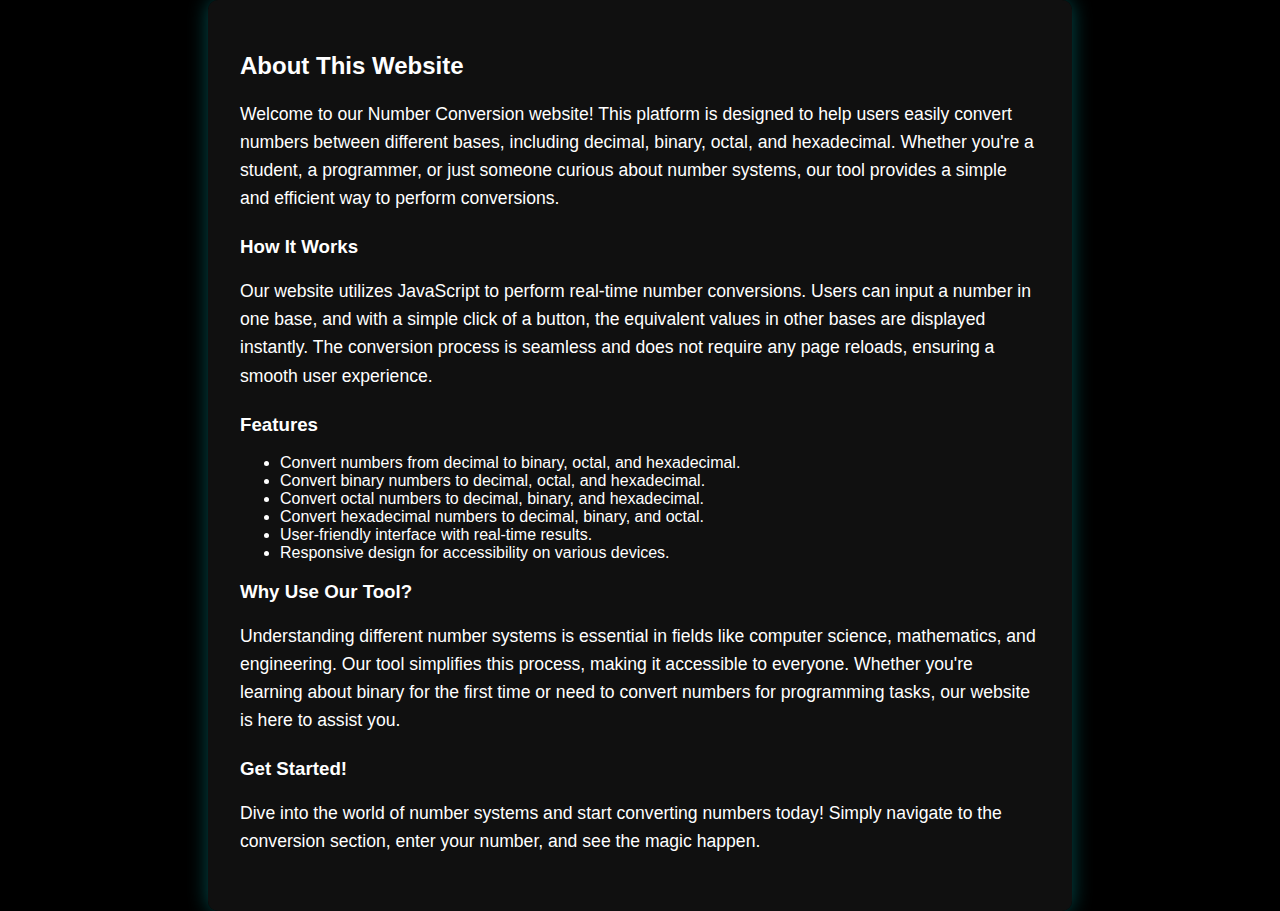
<file: about1.html>
<!DOCTYPE html>
<html lang="en">
<head>
    <link rel="stylesheet" href="about.css">
    <meta charset="UTF-8">
    <meta name="viewport" content="width=device-width, initial-scale=1.0">
    <title>About Elementalcode</title>
</head>
<body>
    
   <div class="main">
    <div class="container">
        <h2>About This Website</h2>
        <p>
            Welcome to our Number Conversion website! This platform is designed to help users easily convert numbers between different bases, including decimal, binary, octal, and hexadecimal. Whether you're a student, a programmer, or just someone curious about number systems, our tool provides a simple and efficient way to perform conversions.
        </p>
        <h3>How It Works</h3>
        <p>
            Our website utilizes JavaScript to perform real-time number conversions. Users can input a number in one base, and with a simple click of a button, the equivalent values in other bases are displayed instantly. The conversion process is seamless and does not require any page reloads, ensuring a smooth user experience.
        </p>
        <h3>Features</h3>
        <ul>
            <li>Convert numbers from decimal to binary, octal, and hexadecimal.</li>
            <li>Convert binary numbers to decimal, octal, and hexadecimal.</li>
            <li>Convert octal numbers to decimal, binary, and hexadecimal.</li>
            <li>Convert hexadecimal numbers to decimal, binary, and octal.</li>
            <li>User-friendly interface with real-time results.</li>
            <li>Responsive design for accessibility on various devices.</li>
        </ul>
        <h3>Why Use Our Tool?</h3>
        <p>
            Understanding different number systems is essential in fields like computer science, mathematics, and engineering. Our tool simplifies this process, making it accessible to everyone. Whether you're learning about binary for the first time or need to convert numbers for programming tasks, our website is here to assist you.
        </p>
        <h3>Get Started!</h3>
        <p> Dive into the world of number systems and start converting numbers today! Simply navigate to the conversion section, enter your number, and see the magic happen.
        </p>
     </div>
    </div>
   </div>
   <div class="logo-image"></div>
</body>
</html>
</file>
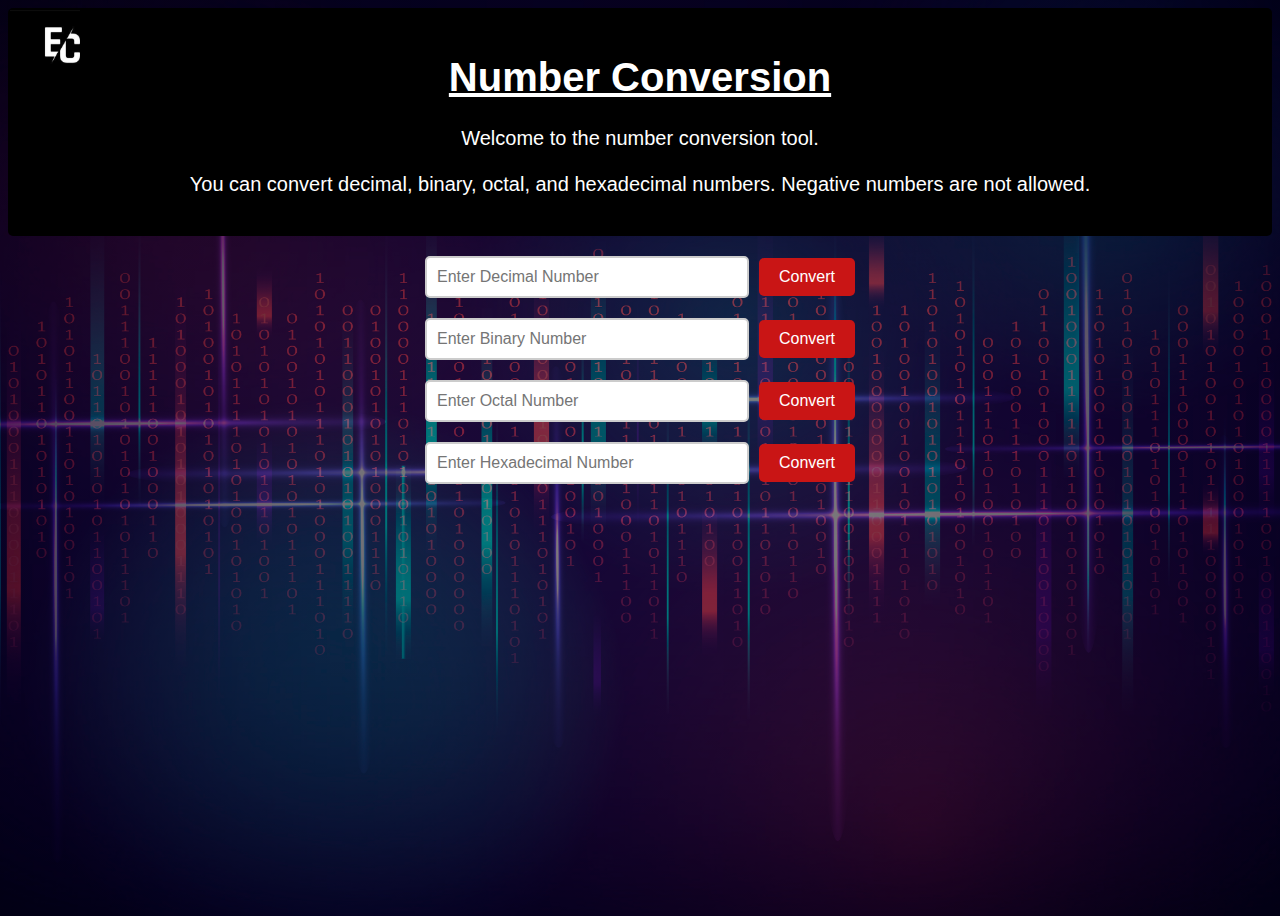
<file: conversion.html>
<!DOCTYPE html>
<html lang="en">
<head>
    <link rel="stylesheet" href="conversion.css">
    <meta charset="UTF-8">
    <meta name="viewport" content="width=device-width, initial-scale=1.0">
    <title>Number Conversion</title>
</head>
<body>
    <div class="logo-image"></div>
    <div class="main">
        <div class="container">
            <h1><u>Number Conversion</u></h1>
            <p>Welcome to the number conversion tool.<br> <br>You can convert decimal, binary, octal, and hexadecimal numbers. Negative numbers are not allowed.</p>
        </div>

        <!-- Decimal Input -->
        <div class="search-container">
            <input type="number" step="any" class="srch" placeholder="Enter Decimal Number" id="decimalNumber">
            <button class="btn" onclick="convertDecimal()">Convert</button>
        </div>

        <div id="conversionResults" class="container" style="display:none;">
            <h2>Conversion Results</h2>
            <p><strong>Binary:</strong> <span id="binaryResult"></span></p>
            <p><strong>Octal:</strong> <span id="octalResult"></span></p>
            <p><strong>Hexadecimal:</strong> <span id="hexResult"></span></p>
        </div>

        <!-- Binary Input -->
        <div class="search-container">
            <input type="text" class="srch" placeholder="Enter Binary Number" id="binaryNumber">
            <button class="btn" onclick="convertBinary()">Convert</button>
        </div>

        <div id="binaryConversionResults" class="container" style="display:none;">
            <h2>Binary Conversion Results</h2>
            <p><strong>Decimal:</strong> <span id="decimalFromBinaryResult"></span></p>
            <p><strong>Octal:</strong> <span id="octalFromBinaryResult"></span></p>
            <p><strong>Hexadecimal:</strong> <span id="hexFromBinaryResult"></span></p>
        </div>

        <!-- Octal Input -->
        <div class="search-container">
            <input type="text" class="srch" placeholder="Enter Octal Number" id="octalNumber">
            <button class="btn" onclick="convertOctal()">Convert</button>
        </div>

        <div id="octalConversionResults" class="container" style="display:none;">
            <h2>Octal Conversion Results</h2>
            <p><strong>Decimal:</strong> <span id="decimalFromOctalResult"></span></p>
            <p><strong>Binary:</strong> <span id="binaryFromOctalResult"></span></p>
            <p><strong>Hexadecimal:</strong> <span id="hexFromOctalResult"></span></p>
        </div>

        <!-- Hexadecimal Input -->
        <div class="search-container">
            <input type="text" class="srch" placeholder="Enter Hexadecimal Number" id="hexNumber">
            <button class="btn" onclick="convertHex()">Convert</button>
        </div>

        <div id="hexConversionResults" class="container" style="display:none;">
            <h2>Hexadecimal Conversion Results</h2>
            <p><strong>Decimal:</strong> <span id="decimalFromHexResult"></span></p>
            <p><strong>Binary:</strong> <span id="binaryFromHexResult"></span></p>
            <p><strong>Octal:</strong> <span id="octalFromHexResult"></span></p>
        </div>

        <script>
            // Function to convert decimal to binary, octal, and hexadecimal
            function convertDecimal() {
                const decimalNumber = parseFloat(document.getElementById('decimalNumber').value);

                // Check if the number is negative
                if (decimalNumber < 0) {
                    alert("Negative numbers are not allowed.");
                    return;
                }

                const [integerPart, fractionalPart] = decimalNumber.toString().split('.').map(Number);

                // Convert integer part
                const binaryResult = integerPart.toString(2);
                const octalResult = integerPart.toString(8);
                const hexResult = integerPart.toString(16).toUpperCase();

                // Convert fractional part (if any)
                let binaryFraction = '', octalFraction = '', hexFraction = '';
                if (fractionalPart) {
                    binaryFraction = convertFraction(fractionalPart, 2);
                    octalFraction = convertFraction(fractionalPart, 8);
                    hexFraction = convertFraction(fractionalPart, 16);
                }

                // Display results
                document.getElementById('binaryResult').innerText = binaryResult + (binaryFraction ? '.' + binaryFraction : '');
                document.getElementById('octalResult').innerText = octalResult + (octalFraction ? '.' + octalFraction : '');
                document.getElementById('hexResult').innerText = hexResult + (hexFraction ? '.' + hexFraction : '');

                document.getElementById('conversionResults').style.display = 'block';
            }

            // Helper function to convert fractional part to binary, octal, or hex
            function convertFraction(frac, base) {
                let result = '';
                let limit = 6; // Limit precision to 6 places
                while (frac > 0 && limit > 0) {
                    frac *= base;
                    const digit = Math.floor(frac);
                    result += digit.toString(base);
                    frac -= digit;
                    limit--;
                }
                return result;
            }

            // Function to convert binary to decimal, octal, and hexadecimal
            function convertBinary() {
                const binaryNumber = document.getElementById('binaryNumber').value;

                // Check if the number is negative
                if (binaryNumber.includes('-')) {
                    alert("Negative numbers are not allowed.");
                    return;
                }

                const [integerPart, fractionalPart] = binaryNumber.split('.');
                let decimalResult = parseInt(integerPart, 2);

                // Convert fractional part if any
                if (fractionalPart) {
                    decimalResult += convertFractionBinary(fractionalPart);
                }

                const octalResult = decimalResult.toString(8);
                const hexResult = decimalResult.toString(16).toUpperCase();

                // Display results
                document.getElementById('decimalFromBinaryResult').innerText = decimalResult;
                document.getElementById('octalFromBinaryResult').innerText = octalResult;
                document.getElementById('hexFromBinaryResult').innerText = hexResult;

                document.getElementById('binaryConversionResults').style.display = 'block';
            }

            // Helper function to convert fractional binary to decimal
            function convertFractionBinary(frac) {
                let result = 0;
                for (let i = 0; i < frac.length; i++) {
                    result += parseInt(frac[i]) * Math.pow(2, -(i + 1));
                }
                return result;
            }

            // Function to convert octal to decimal, binary, and hexadecimal
            function convertOctal() {
                const octalNumber = document.getElementById('octalNumber').value;

                // Check if the number is negative
                if (octalNumber.includes('-')) {
                    alert("Negative numbers are not allowed.");
                    return;
                }

                const [integerPart, fractionalPart] = octalNumber.split('.');
                let decimalResult = parseInt(integerPart, 8);

                // Convert fractional part if any
                if (fractionalPart) {
                    decimalResult += convertFractionOctal(fractionalPart);
                }

                const binaryResult = decimalResult.toString(2);
                const hexResult = decimalResult.toString(16).toUpperCase();

                // Display results
                document.getElementById('decimalFromOctalResult').innerText = decimalResult;
                document.getElementById('binaryFromOctalResult').innerText = binaryResult;
                document.getElementById('hexFromOctalResult').innerText = hexResult;

                document.getElementById('octalConversionResults').style.display = 'block';
            }

            // Helper function to convert fractional octal to decimal
            function convertFractionOctal(frac) {
                let result = 0;
                for (let i = 0; i < frac.length; i++) {
                    result += parseInt(frac[i]) * Math.pow(8, -(i + 1));
                }
                return result;
            }

            // Function to convert hexadecimal to decimal, binary, and octal
            function convertHex() {
                const hexNumber = document.getElementById('hexNumber').value;

                // Check if the number is negative
                if (hexNumber.includes('-')) {
                    alert("Negative numbers are not allowed.");
                    return;
                }

                const [integerPart, fractionalPart] = hexNumber.split('.');
                let decimalResult = parseInt(integerPart, 16);

                // Convert fractional part if any
                if (fractionalPart) {
                    decimalResult += convertFractionHex(fractionalPart);
                }

                const binaryResult = decimalResult.toString(2);
                const octalResult = decimalResult.toString(8);

                // Display results
                document.getElementById('decimalFromHexResult').innerText = decimalResult;
                document.getElementById('binaryFromHexResult').innerText = binaryResult;
                document.getElementById('octalFromHexResult').innerText = octalResult;

                document.getElementById('hexConversionResults').style.display = 'block';
            }

            // Helper function to convert fractional hexadecimal to decimal
            function convertFractionHex(frac) {
                let result = 0;
                for (let i = 0; i < frac.length; i++) {
                    const digit = parseInt(frac[i], 16);
                    result += digit * Math.pow(16, -(i + 1));
                }
                return result;
            }
        </script>
    </div>
</body>
</html>
</file>
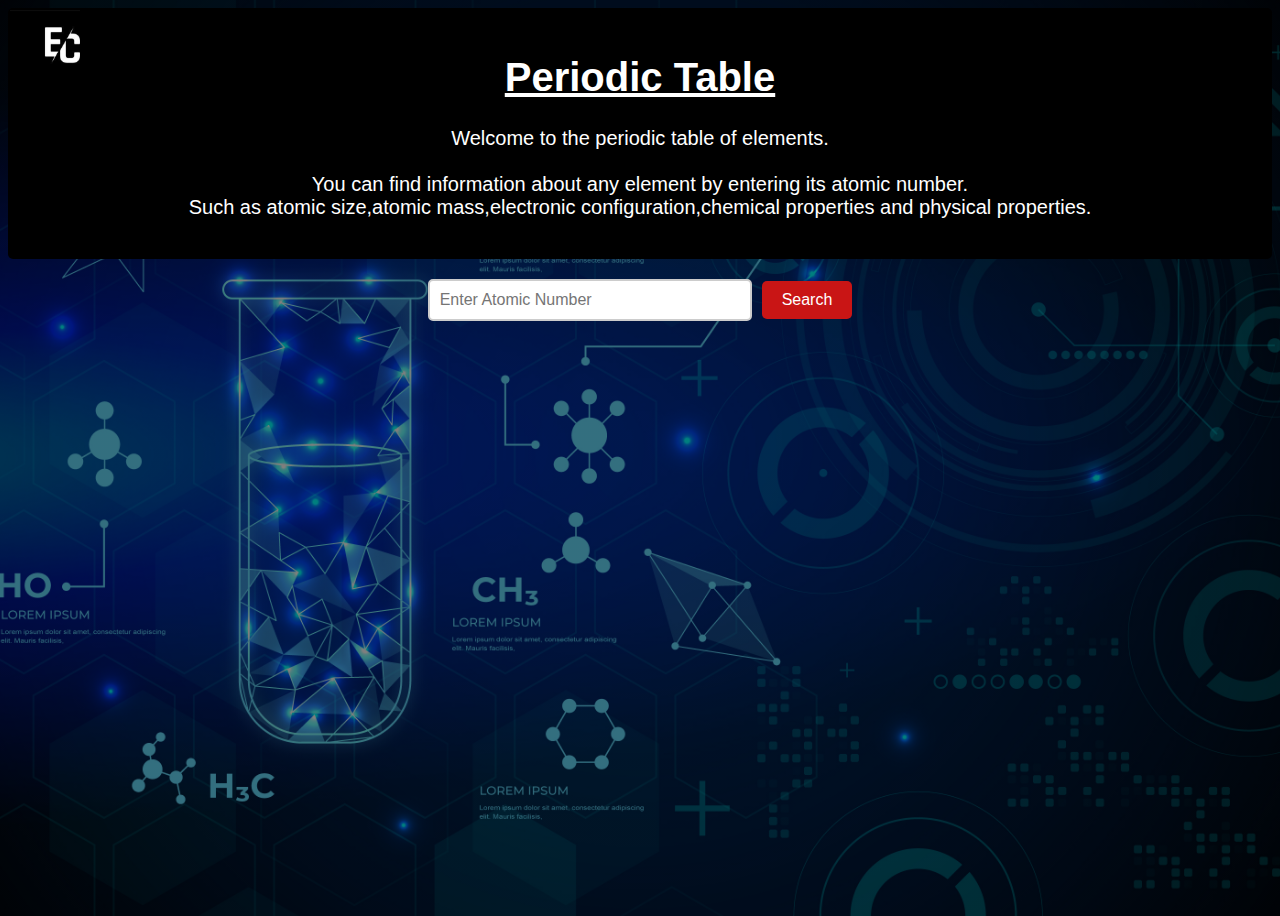
<file: periodic.html>
<!DOCTYPE html>
<html lang="en">
<head>
    <link rel="stylesheet" href="periodic.css">
    <meta charset="UTF-8">
    <meta name="viewport" content="width=device-width, initial-scale=1.0">
    <title>periodic table </title>
</head>
<body>
    <div class="logo-image"></div>
<div class="main">
    <div id="main">
    <div class="container">
    <h1><u>Periodic Table</u></h1>
    <p>Welcome to the periodic table of elements.<br><br> You can find  information about any element by entering its atomic number.<br>Such as atomic size,atomic mass,electronic configuration,chemical properties and physical properties.</p>
    </div>
</div>
<div class="search-container">
    <input type="text" class="srch" placeholder="Enter Atomic Number" id="atomicNumber">
    <button class="btn" onclick="searchElement()">Search</button>
</div>

<div id="elementInfo" class="container" style="display:none;">
    <h2 id="elementName"></h2>
    <p><strong>Atomic Size:</strong> <span id="atomicSize"></span></p>
    <p><strong>Atomic Mass:</strong> <span id="atomicMass"></span></p>
    <p><strong>Electronic Configuration:</strong> <span id="electronicConfig"></span></p>
    <p><strong>Chemical Properties:</strong> <span id="chemicalProperties"></span></p>
    <p><strong>Physical Properties:</strong> <span id="physicalProperties"></span></p>
</div>

<script>
    const elementsData = [
        { atomicNumber: 1, name: "Hydrogen", atomicSize: "53 pm", atomicMass: "1.008 u", electronicConfig: "1s¹", chemicalProperties: "Colorless gas, highly flammable", physicalProperties: "Gas at room temperature" },
        { atomicNumber: 2, name: "Helium", atomicSize: "31 pm", atomicMass: "4.0026 u", electronicConfig: "1s²", chemicalProperties: "Inert gas, non-flammable", physicalProperties: "Gas at room temperature" },
        { atomicNumber: 3, name: "Lithium", atomicSize: "152 pm", atomicMass: "6.94 u", electronicConfig: "[He] 2s¹", chemicalProperties: "Reacts with water", physicalProperties: "Solid at room temperature" },
        { atomicNumber: 4, name: "Beryllium", atomicSize: "112 pm", atomicMass: "9.0122 u", electronicConfig: "[He] 2s²", chemicalProperties: "Reacts with acids", physicalProperties: "Solid at room temperature" },
        { atomicNumber: 5, name: "Boron", atomicSize: "88 pm", atomicMass: "10.81 u", electronicConfig: "[He] 2s² 2p¹", chemicalProperties: "Forms covalent compounds", physicalProperties: "Solid at room temperature" },
        { atomicNumber: 6, name: "Carbon", atomicSize: "70 pm", atomicMass: "12.011 u", electronicConfig: "[He] 2s² 2p²", chemicalProperties: "Forms organic compounds", physicalProperties: "Solid at room temperature" },
        { atomicNumber: 7, name: "Nitrogen", atomicSize: "65 pm", atomicMass: "14.007 u", electronicConfig: "[He] 2s² 2p³", chemicalProperties: "Colorless gas, essential for life", physicalProperties: "Gas at room temperature" },
        { atomicNumber: 8, name: "Oxygen", atomicSize: "60 pm", atomicMass: "15.999 u", electronicConfig: "[He] 2s² 2p⁴", chemicalProperties: "Supports combustion", physicalProperties: "Gas at room temperature" },
        { atomicNumber: 9, name: "Fluorine", atomicSize: "50 pm", atomicMass: "18.998 u", electronicConfig: "[He] 2s² 2p⁵", chemicalProperties: "Most reactive non-metal", physicalProperties: "Gas at room temperature" },
        { atomicNumber: 10, name: "Neon", atomicSize: "38 pm", atomicMass: "20.180 u", electronicConfig: "[He] 2s² 2p⁶", chemicalProperties: "Inert gas, non-reactive", physicalProperties: "Gas at room temperature" },
        { atomicNumber: 11, name: "Sodium", atomicSize: "186 pm", atomicMass: "22.990 u", electronicConfig: "[Ne] 3s¹", chemicalProperties: "Reacts vigorously with water", physicalProperties: "Solid at room temperature" },
        { atomicNumber: 12, name: "Magnesium", atomicSize: "160 pm", atomicMass: "24.305 u", electronicConfig: "[Ne] 3s²", chemicalProperties: "Reacts with acids", physicalProperties: "Solid at room temperature" },
        { atomicNumber: 13, name: "Aluminum", atomicSize: "143 pm", atomicMass: "26.982 u", electronicConfig: "[Ne] 3s² 3p¹", chemicalProperties: "Forms oxide layer", physicalProperties: "Solid at room temperature" },
        { atomicNumber: 14, name: "Silicon", atomicSize: "118 pm", atomicMass: "28.085 u", electronicConfig: "[Ne] 3s² 3p²", chemicalProperties: "Semiconductor", physicalProperties: "Solid at room temperature" },
        { atomicNumber: 15, name: "Phosphorus", atomicSize: "110 pm", atomicMass: "30.974 u", electronicConfig: "[Ne] 3s² 3p³", chemicalProperties: "Reactive non-metal", physicalProperties: "Solid at room temperature" },
        { atomicNumber: 16, name: "Sulfur", atomicSize: "104 pm", atomicMass: "32.06 u", electronicConfig: "[Ne] 3s² 3p⁴", chemicalProperties: "Forms sulfide compounds", physicalProperties: "Solid at room temperature" },
        { atomicNumber: 17, name: "Chlorine", atomicSize: "99 pm", atomicMass: "35.45 u", electronicConfig: "[Ne] 3s² 3p⁵", chemicalProperties: "Highly reactive gas", physicalProperties: "Gas at room temperature" },
        { atomicNumber: 18, name: "Argon", atomicSize: "71 pm", atomicMass: "39.948 u", electronicConfig: "[Ne] 3s² 3p⁶", chemicalProperties: "Inert gas", physicalProperties: "Gas at room temperature" },
        { atomicNumber: 19, name: "Potassium", atomicSize: "227 pm", atomicMass: "39.098 u", electronicConfig: "[Ar] 4s¹", chemicalProperties: "Reacts with water", physicalProperties: "Solid at room temperature" },
        { atomicNumber: 20, name: "Calcium", atomicSize: "197 pm", atomicMass: "40.078 u", electronicConfig: "[Ar] 4s²", chemicalProperties: "Reacts with water", physicalProperties: "Solid at room temperature" },
        { atomicNumber: 21, name: "Scandium", atomicSize: "162 pm", atomicMass: "44.956 u", electronicConfig: "[Ar] 3d¹ 4s²", chemicalProperties: "Forms alloys", physicalProperties: "Solid at room temperature" },
        { atomicNumber: 22, name: "Titanium", atomicSize: "147 pm", atomicMass: "47.867 u", electronicConfig: "[Ar] 3d² 4s²", chemicalProperties: "Corrosion resistant", physicalProperties: "Solid at room temperature" },
        { atomicNumber: 23, name: "Vanadium", atomicSize: "134 pm", atomicMass: "50.9415 u", electronicConfig: "[Ar] 3d³ 4s²", chemicalProperties: "Forms strong alloys", physicalProperties: "Solid at room temperature" },
        { atomicNumber: 24, name: "Chromium", atomicSize: "128 pm", atomicMass: "51.9961 u", electronicConfig: "[Ar] 3d⁵ 4s¹", chemicalProperties: "Highly resistant to corrosion", physicalProperties: "Solid at room temperature" },
        { atomicNumber: 25, name: "Manganese", atomicSize: "127 pm", atomicMass: "54.938 u", electronicConfig: "[Ar] 3d⁵ 4s²", chemicalProperties: "Used in steel production", physicalProperties: "Solid at room temperature" },
        { atomicNumber: 26, name: "Iron", atomicSize: "126 pm", atomicMass: "55.845 u", electronicConfig: "[Ar] 3d⁶ 4s²", chemicalProperties: "Reacts with oxygen", physicalProperties: "Solid at room temperature" },
        { atomicNumber: 27, name: "Cobalt", atomicSize: "125 pm", atomicMass: "58.933 u", electronicConfig: "[Ar] 3d⁷ 4s²", chemicalProperties: "Forms alloys", physicalProperties: "Solid at room temperature" },
        { atomicNumber: 28, name: "Nickel", atomicSize: "124 pm", atomicMass: "58.6934 u", electronicConfig: "[Ar] 3d⁸ 4s²", chemicalProperties: "Corrosion resistant", physicalProperties: "Solid at room temperature" },
        { atomicNumber: 29, name: "Copper", atomicSize: "128 pm", atomicMass: "63.546 u", electronicConfig: "[Ar] 3d¹⁰ 4s¹", chemicalProperties: "Conducts electricity", physicalProperties: "Solid at room temperature" },
        { atomicNumber: 30, name: "Zinc", atomicSize: "139 pm", atomicMass: "65.38 u", electronicConfig: "[Ar] 3d¹⁰ 4s²", chemicalProperties: "Used in galvanization", physicalProperties: "Solid at room temperature" },
        { atomicNumber: 31, name: "Gallium", atomicSize: "135 pm", atomicMass: "69.723 u", electronicConfig: "[Ar] 3d¹⁰ 4s² 4p¹", chemicalProperties: "Melts in hand", physicalProperties: "Solid at room temperature" },
        { atomicNumber: 32, name: "Germanium", atomicSize: "125 pm", atomicMass: "72.630 u", electronicConfig: "[Ar] 3d¹⁰ 4s² 4p²", chemicalProperties: "Semiconductor", physicalProperties: "Solid at room temperature" },
        { atomicNumber: 33, name: "Arsenic", atomicSize: "115 pm", atomicMass: "74.9216 u", electronicConfig: "[Ar] 3d¹⁰ 4s² 4p³", chemicalProperties: "Toxic, used in alloys", physicalProperties: "Solid at room temperature" },
        { atomicNumber: 34, name: "Selenium", atomicSize: "116 pm", atomicMass: "78.971 u", electronicConfig: "[Ar] 3d¹⁰ 4s² 4p⁴", chemicalProperties: "Used in photocells", physicalProperties: "Solid at room temperature" },
        { atomicNumber: 35, name: "Bromine", atomicSize: "114 pm", atomicMass: "79.904 u", electronicConfig: "[Ar] 3d¹⁰ 4s² 4p⁵", chemicalProperties: "Liquid at room temperature", physicalProperties: "Red-brown liquid" },
        { atomicNumber: 36, name: "Krypton", atomicSize: "88 pm", atomicMass: "83.798 u", electronicConfig: "[Ar] 3d¹⁰ 4s² 4p⁶", chemicalProperties: "Inert gas", physicalProperties: "Gas at room temperature" },
        { atomicNumber: 37, name: "Rubidium", atomicSize: "248 pm", atomicMass: "85.4678 u", electronicConfig: "[Kr] 5s¹", chemicalProperties: "Highly reactive", physicalProperties: "Solid at room temperature" },
        { atomicNumber: 38, name: "Strontium", atomicSize: "215 pm", atomicMass: "87.62 u", electronicConfig: "[Kr] 5s²", chemicalProperties: "Reacts with water", physicalProperties: "Solid at room temperature" },
        { atomicNumber: 39, name: "Yttrium", atomicSize: "180 pm", atomicMass: "88.905 u", electronicConfig: "[Kr] 4d¹ 5s²", chemicalProperties: "Used in LEDs", physicalProperties: "Solid at room temperature" },
        { atomicNumber: 40, name: "Zirconium", atomicSize: "160 pm", atomicMass: "91.224 u", electronicConfig: "[Kr] 4d² 5s²", chemicalProperties: "Corrosion resistant", physicalProperties: "Solid at room temperature" },
        { atomicNumber: 41, name: "Niobium", atomicSize: "146 pm", atomicMass: "92.906 u", electronicConfig: "[Kr] 4d⁴ 5s²", chemicalProperties: "Used in superconductors", physicalProperties: "Solid at room temperature" },
        { atomicNumber: 42, name: "Molybdenum", atomicSize: "139 pm", atomicMass: "95.95 u", electronicConfig: "[Kr] 4d⁵ 5s¹", chemicalProperties: "High melting point", physicalProperties: "Solid at room temperature" },
        { atomicNumber: 43, name: "Technetium", atomicSize: "138 pm", atomicMass: "98 u", electronicConfig: "[Kr] 4d⁵", chemicalProperties: "Radioactive", physicalProperties: "Solid at room temperature" },
        { atomicNumber: 44, name: "Ruthenium", atomicSize: "134 pm", atomicMass: "101.07 u", electronicConfig: "[Kr] 4d⁷ 5s¹", chemicalProperties: "Used in electronics", physicalProperties: "Solid at room temperature" },
        { atomicNumber: 45, name: "Rhodium", atomicSize: "127 pm", atomicMass: "102.905 u", electronicConfig: "[Kr] 4d⁸ 5s¹", chemicalProperties: "Highly reflective", physicalProperties: "Solid at room temperature" },
        { atomicNumber: 46, name: "Palladium", atomicSize: "125 pm", atomicMass: "106.42 u", electronicConfig: "[Kr] 4d¹⁰", chemicalProperties: "Used in catalytic converters", physicalProperties: "Solid at room temperature" },
        { atomicNumber: 47, name: "Silver", atomicSize: "144 pm", atomicMass: "107.8682 u", electronicConfig: "[Kr] 4d¹⁰ 5s¹", chemicalProperties: "Conducts electricity", physicalProperties: "Solid at room temperature" },
        { atomicNumber: 48, name: "Cadmium", atomicSize: "151 pm", atomicMass: "112.414 u", electronicConfig: "[Kr] 4d¹⁰ 5s²", chemicalProperties: "Toxic, used in batteries", physicalProperties: "Solid at room temperature" },
        { atomicNumber: 49, name: "Indium", atomicSize: "167 pm", atomicMass: "114.818 u", electronicConfig: "[Kr] 4d¹⁰ 5s² 5p¹", chemicalProperties: "Soft metal", physicalProperties: "Solid at room temperature" },
        { atomicNumber: 50, name: "Tin", atomicSize: "140 pm", atomicMass: "118.710 u", electronicConfig: "[Kr] 4d¹⁰ 5s² 5p²", chemicalProperties: "Used in alloys", physicalProperties: "Solid at room temperature" },
        { atomicNumber: 51, name: "Antimony", atomicSize: "121 pm", atomicMass: "121.760 u", electronicConfig: "[Kr] 4d¹⁰ 5s² 5p³", chemicalProperties: "Used in flame retardants", physicalProperties: "Solid at room temperature" },
        { atomicNumber: 52, name: "Tellurium", atomicSize: "120 pm", atomicMass: "127.60 u", electronicConfig: "[Kr] 4d¹⁰ 5s² 5p⁴", chemicalProperties: "Semiconductor", physicalProperties: "Solid at room temperature" },
        { atomicNumber: 53, name: "Iodine", atomicSize: "115 pm", atomicMass: "126.9044 u", electronicConfig: "[Kr] 4d¹⁰ 5s² 5p⁵", chemicalProperties: "Used in medicine", physicalProperties: "Solid at room temperature" },
        { atomicNumber: 54, name: "Xenon", atomicSize: "108 pm", atomicMass: "131.293 u", electronicConfig: "[Kr] 4d¹⁰ 5s² 5p⁶", chemicalProperties: "Inert gas", physicalProperties: "Gas at room temperature" },
        { atomicNumber: 55, name: "Cesium", atomicSize: "262 pm", atomicMass: "132.905 u", electronicConfig: "[Xe] 6s¹", chemicalProperties: "Highly reactive", physicalProperties: "Solid at room temperature" },
        { atomicNumber: 56, name: "Barium", atomicSize: "211 pm", atomicMass: "137.327 u", electronicConfig: "[Xe] 6s²", chemicalProperties: "Reacts with water", physicalProperties: "Solid at room temperature" },
        { atomicNumber: 57, name: "Lanthanum", atomicSize: "187 pm", atomicMass: "138.904 u", electronicConfig: "[Xe] 5d¹ 6s²", chemicalProperties: "Used in glassmaking", physicalProperties: "Solid at room temperature" },
        { atomicNumber: 58, name: "Cerium", atomicSize: "183 pm", atomicMass: "140.116 u", electronicConfig: "[Xe] 4f¹ 5d¹ 6s²", chemicalProperties: "Used in catalysts", physicalProperties: "Solid at room temperature" },
        { atomicNumber: 59, name: "Praseodymium", atomicSize: "182 pm", atomicMass: "140.907 u", electronicConfig: "[Xe] 4f³ 6s²", chemicalProperties: "Used in magnets", physicalProperties: "Solid at room temperature" },
        { atomicNumber: 60, name: "Neodymium", atomicSize: "180 pm", atomicMass: "144.242 u", electronicConfig: "[Xe] 4f⁴ 6s²", chemicalProperties: "Used in strong magnets", physicalProperties: "Solid at room temperature" },
        { atomicNumber: 61, name: "Promethium", atomicSize: "180 pm", atomicMass: "145 u", electronicConfig: "[Xe] 4f⁵ 6s²", chemicalProperties: "Radioactive", physicalProperties: "Solid at room temperature" },
        { atomicNumber: 62, name: "Samarium", atomicSize: "178 pm", atomicMass: "150.36 u", electronicConfig: "[Xe] 4f⁶ 6s²", chemicalProperties: "Used in magnets", physicalProperties: "Solid at room temperature" },
        { atomicNumber: 63, name: "Europium", atomicSize: "177 pm", atomicMass: "151.964 u", electronicConfig: "[Xe] 4f⁷ 6s²", chemicalProperties: "Used in phosphors", physicalProperties: "Solid at room temperature" },
        { atomicNumber: 64, name: "Gadolinium", atomicSize: "175 pm", atomicMass: "157.25 u", electronicConfig: "[Xe] 4f⁷ 5d¹ 6s²", chemicalProperties: "Used in MRI contrast", physicalProperties: "Solid at room temperature" },
        { atomicNumber: 65, name: "Terbium", atomicSize: "173 pm", atomicMass: "158.925 u", electronicConfig: "[Xe] 4f⁸ 6s²", chemicalProperties: "Used in phosphors", physicalProperties: "Solid at room temperature" },
        { atomicNumber: 66, name: "Dysprosium", atomicSize: "171 pm", atomicMass: "162.500 u", electronicConfig: "[Xe] 4f⁹ 6s²", chemicalProperties: "Used in magnets", physicalProperties: "Solid at room temperature" },
        { atomicNumber: 67, name: "Holmium", atomicSize: "169 pm", atomicMass: "164.930 u", electronicConfig: "[Xe] 4f¹⁰ 6s²", chemicalProperties: "Used in lasers", physicalProperties: "Solid at room temperature" },
        { atomicNumber: 68, name: "Erbium", atomicSize: "167 pm", atomicMass: "167.259 u", electronicConfig: "[Xe] 4f¹¹ 6s²", chemicalProperties: "Used in lasers", physicalProperties: "Solid at room temperature" },
        { atomicNumber: 69, name: "Thulium", atomicSize: "165 pm", atomicMass: "168.934 u", electronicConfig: "[Xe] 4f¹² 6s²", chemicalProperties: "Used in lasers", physicalProperties: "Solid at room temperature" },
        { atomicNumber: 70, name: "Ytterbium", atomicSize: "164 pm", atomicMass: "173.04 u", electronicConfig: "[Xe] 4f¹³ 6s²", chemicalProperties: "Used in lasers", physicalProperties: "Solid at room temperature" },
        { atomicNumber: 71, name: "Lutetium", atomicSize: "162 pm", atomicMass: "174.9668 u", electronicConfig: "[Xe] 4f¹⁴ 5d¹ 6s²", chemicalProperties: "Used in catalysts", physicalProperties: "Solid at room temperature" },
        { atomicNumber: 72, name: "Hafnium", atomicSize: "159 pm", atomicMass: "178.49 u", electronicConfig: "[Xe] 4f¹⁴ 5d² 6s²", chemicalProperties: "Corrosion resistant", physicalProperties: "Solid at room temperature" },
        { atomicNumber: 73, name: "Tantalum", atomicSize: "146 pm", atomicMass: "180.947 u", electronicConfig: "[Xe] 4f¹⁴ 5d³ 6s²", chemicalProperties: "Used in electronics", physicalProperties: "Solid at room temperature" },
        { atomicNumber: 74, name: "Tungsten", atomicSize: "139 pm", atomicMass: "183.84 u", electronicConfig: "[Xe] 4f¹⁴ 5d⁴ 6s²", chemicalProperties: "High melting point", physicalProperties: "Solid at room temperature" },
        { atomicNumber: 75, name: "Rhenium", atomicSize: "137 pm", atomicMass: "186.207 u", electronicConfig: "[Xe] 4f¹⁴ 5d⁵ 6s²", chemicalProperties: "Used in jet engines", physicalProperties: "Solid at room temperature" },
        { atomicNumber: 76, name: "Osmium", atomicSize: "130 pm", atomicMass: "190.23 u", electronicConfig: "[Xe] 4f¹⁴ 5d⁶ 6s²", chemicalProperties: "Densest element", physicalProperties: "Solid at room temperature" },
        { atomicNumber: 77, name: "Iridium", atomicSize: "136 pm", atomicMass: "192.217 u", electronicConfig: "[Xe] 4f¹⁴ 5d⁷ 6s²", chemicalProperties: "Highly corrosion resistant", physicalProperties: "Solid at room temperature" },
        { atomicNumber: 78, name: "Platinum", atomicSize: "139 pm", atomicMass: "195.084 u", electronicConfig: "[Xe] 4f¹⁴ 5d⁸ 6s²", chemicalProperties: "Used in jewelry", physicalProperties: "Solid at room temperature" },
        { atomicNumber: 79, name: "Gold", atomicSize: "144 pm", atomicMass: "196.9665 u", electronicConfig: "[Xe] 4f¹⁴ 5d¹⁰ 6s¹", chemicalProperties: "Conducts electricity", physicalProperties: "Solid at room temperature" },
        { atomicNumber: 80, name: "Mercury", atomicSize: "156 pm", atomicMass: "200.592 u", electronicConfig: "[Xe] 4f¹⁴ 5d¹⁰ 6s²", chemicalProperties: "Liquid at room temperature", physicalProperties: "Liquid at room temperature" },
        { atomicNumber: 81, name: "Thallium", atomicSize: "156 pm", atomicMass: "204.38 u", electronicConfig: "[Xe] 4f¹⁴ 5d¹⁰ 6s² 6p¹", chemicalProperties: "Toxic", physicalProperties: "Solid at room temperature" },
        { atomicNumber: 82, name: "Lead", atomicSize: "175 pm", atomicMass: "207.2 u", electronicConfig: "[Xe] 4f¹⁴ 5d¹⁰ 6s² 6p²", chemicalProperties: "Toxic, used in batteries", physicalProperties: "Solid at room temperature" },
        { atomicNumber: 83, name: "Bismuth", atomicSize: "156 pm", atomicMass: "208.9804 u", electronicConfig: "[Xe] 4f¹⁴ 5d¹⁰ 6s² 6p³", chemicalProperties: "Low toxicity", physicalProperties: "Solid at room temperature" },
        { atomicNumber: 84, name: "Polonium", atomicSize: "150 pm", atomicMass: "209 u", electronicConfig: "[Xe] 4f¹⁴ 5d¹⁰ 6s² 6p⁴", chemicalProperties: "Radioactive", physicalProperties: "Solid at room temperature" },
        { atomicNumber: 85, name: "Astatine", atomicSize: "202 pm", atomicMass: "210 u", electronicConfig: "[Xe] 4f¹⁴ 5d¹⁰ 6s² 6p⁵", chemicalProperties: "Radioactive", physicalProperties: "Solid at room temperature" },
        { atomicNumber: 86, name: "Radon", atomicSize: "215 pm", atomicMass: "222 u", electronicConfig: "[Xe] 4f¹⁴ 5d¹⁰ 6s² 6p⁶", chemicalProperties: "Inert gas", physicalProperties: "Gas at room temperature" },
        { atomicNumber: 87, name: "Francium", atomicSize: "270 pm", atomicMass: "223 u", electronicConfig: "[Rn] 7s¹", chemicalProperties: "Highly radioactive", physicalProperties: "Solid at room temperature" },
        { atomicNumber: 88, name: "Radium", atomicSize: "200 pm", atomicMass: "226 u", electronicConfig: "[Rn] 7s²", chemicalProperties: "Radioactive", physicalProperties: "Solid at room temperature" },
        { atomicNumber: 89, name: "Actinium", atomicSize: "180 pm", atomicMass: "227 u", electronicConfig: "[Rn] 6d¹ 7s²", chemicalProperties: "Radioactive", physicalProperties: "Solid at room temperature" },
        { atomicNumber: 90, name: "Thorium", atomicSize: "175 pm", atomicMass: "232.0381 u", electronicConfig: "[Rn] 6d² 7s²", chemicalProperties: "Radioactive", physicalProperties: "Solid at room temperature" },
        { atomicNumber: 91, name: "Protactinium", atomicSize: "160 pm", atomicMass: "231.0359 u", electronicConfig: "[Rn] 5f² 6d¹ 7s²", chemicalProperties: "Radioactive", physicalProperties: "Solid at room temperature" },
        { atomicNumber: 92, name: "Uranium", atomicSize: "156 pm", atomicMass: "238.0289 u", electronicConfig: "[Rn] 5f³ 6d¹ 7s²", chemicalProperties: "Radioactive", physicalProperties: "Solid at room temperature" },
        { atomicNumber: 93, name: "Neptunium", atomicSize: "150 pm", atomicMass: "237 u", electronicConfig: "[Rn] 5f⁴ 6d¹ 7s²", chemicalProperties: "Radioactive", physicalProperties: "Solid at room temperature" },
        { atomicNumber: 94, name: "Plutonium", atomicSize: "153 pm", atomicMass: "244 u", electronicConfig: "[Rn] 5f⁶ 7s²", chemicalProperties: "Radioactive", physicalProperties: "Solid at room temperature" },
        { atomicNumber: 95, name: "Americium", atomicSize: "150 pm", atomicMass: "243 u", electronicConfig: "[Rn] 5f⁷ 7s²", chemicalProperties: "Radioactive", physicalProperties: "Solid at room temperature" },
        { atomicNumber: 96, name: "Curium", atomicSize: "145 pm", atomicMass: "247 u", electronicConfig: "[Rn] 5f⁷ 6d¹ 7s²", chemicalProperties: "Radioactive", physicalProperties: "Solid at room temperature" },
        { atomicNumber: 97, name: "Berkelium", atomicSize: "140 pm", atomicMass: "247 u", electronicConfig: "[Rn] 5f⁸ 7s²", chemicalProperties: "Radioactive", physicalProperties: "Solid at room temperature" },
        { atomicNumber: 98, name: "Californium", atomicSize: "138 pm", atomicMass: "251 u", electronicConfig: "[Rn] 5f⁹ 7s²", chemicalProperties: "Radioactive", physicalProperties: "Solid at room temperature" },
        { atomicNumber: 99, name: "Einsteinium", atomicSize: "137 pm", atomicMass: "252 u", electronicConfig: "[Rn] 5f¹⁰ 7s²", chemicalProperties: "Radioactive", physicalProperties: "Solid at room temperature" },
        { atomicNumber: 100, name: "Fermium", atomicSize: "136 pm", atomicMass: "257 u", electronicConfig: "[Rn] 5f¹¹ 7s²", chemicalProperties: "Radioactive", physicalProperties: "Solid at room temperature" },
        { atomicNumber: 101, name: "Mendelevium", atomicSize: "135 pm", atomicMass: "258 u", electronicConfig: "[Rn] 5f¹² 7s²", chemicalProperties: "Radioactive", physicalProperties: "Solid at room temperature" },
        { atomicNumber: 102, name: "Nobelium", atomicSize: "134 pm", atomicMass: "259 u", electronicConfig: "[Rn] 5f¹³ 7s²", chemicalProperties: "Radioactive", physicalProperties: "Solid at room temperature" },
        { atomicNumber: 103, name: "Lawrencium", atomicSize: "133 pm", atomicMass: "266 u", electronicConfig: "[Rn] 5f¹⁴ 7s² 7p¹", chemicalProperties: "Radioactive", physicalProperties: "Solid at room temperature" },
        { atomicNumber: 104, name: "Rutherfordium", atomicSize: "132 pm", atomicMass: "267 u", electronicConfig: "[Rn] 5f¹⁴ 6d¹ 7s²", chemicalProperties: "Radioactive", physicalProperties: "Solid at room temperature" },
        { atomicNumber: 105, name: "Dubnium", atomicSize: "131 pm", atomicMass: "268 u", electronicConfig: "[Rn] 5f¹⁴ 6d² 7s²", chemicalProperties: "Radioactive", physicalProperties: "Solid at room temperature" },
        { atomicNumber: 106, name: "Seaborgium", atomicSize: "130 pm", atomicMass: "271 u", electronicConfig: "[Rn] 5f¹⁴ 6d³ 7s²", chemicalProperties: "Radioactive", physicalProperties: "Solid at room temperature" },
        { atomicNumber: 107, name: "Bohrium", atomicSize: "129 pm", atomicMass: "270 u", electronicConfig: "[Rn] 5f¹⁴ 6d⁴ 7s²", chemicalProperties: "Radioactive", physicalProperties: "Solid at room temperature" },
        { atomicNumber: 108, name: "Hassium", atomicSize: "128 pm", atomicMass: "277 u", electronicConfig: "[Rn] 5f¹⁴ 6d⁶ 7s²", chemicalProperties: "Radioactive, synthetic", physicalProperties: "Solid at room temperature" }
    ];

    function searchElement() {
        const atomicNumber = document.getElementById('atomicNumber').value;
        const element = elementsData.find(el => el.atomicNumber == atomicNumber);
        
        if (element) {
            document.getElementById('elementName').innerText = element.name;
            document.getElementById('atomicSize').innerText = element.atomicSize;
            document.getElementById('atomicMass').innerText = element.atomicMass;
            document.getElementById('electronicConfig').innerText = element.electronicConfig;
            document.getElementById('chemicalProperties').innerText = element.chemicalProperties;
            document.getElementById('physicalProperties').innerText = element.physicalProperties;
            document.getElementById('elementInfo').style.display = 'block';
        } else {
            alert('Element not found. Please enter a valid atomic number (1-108).');
            document.getElementById('elementInfo').style.display = 'none';
        }
    }
</script>











    
</body>
</html>
</file>
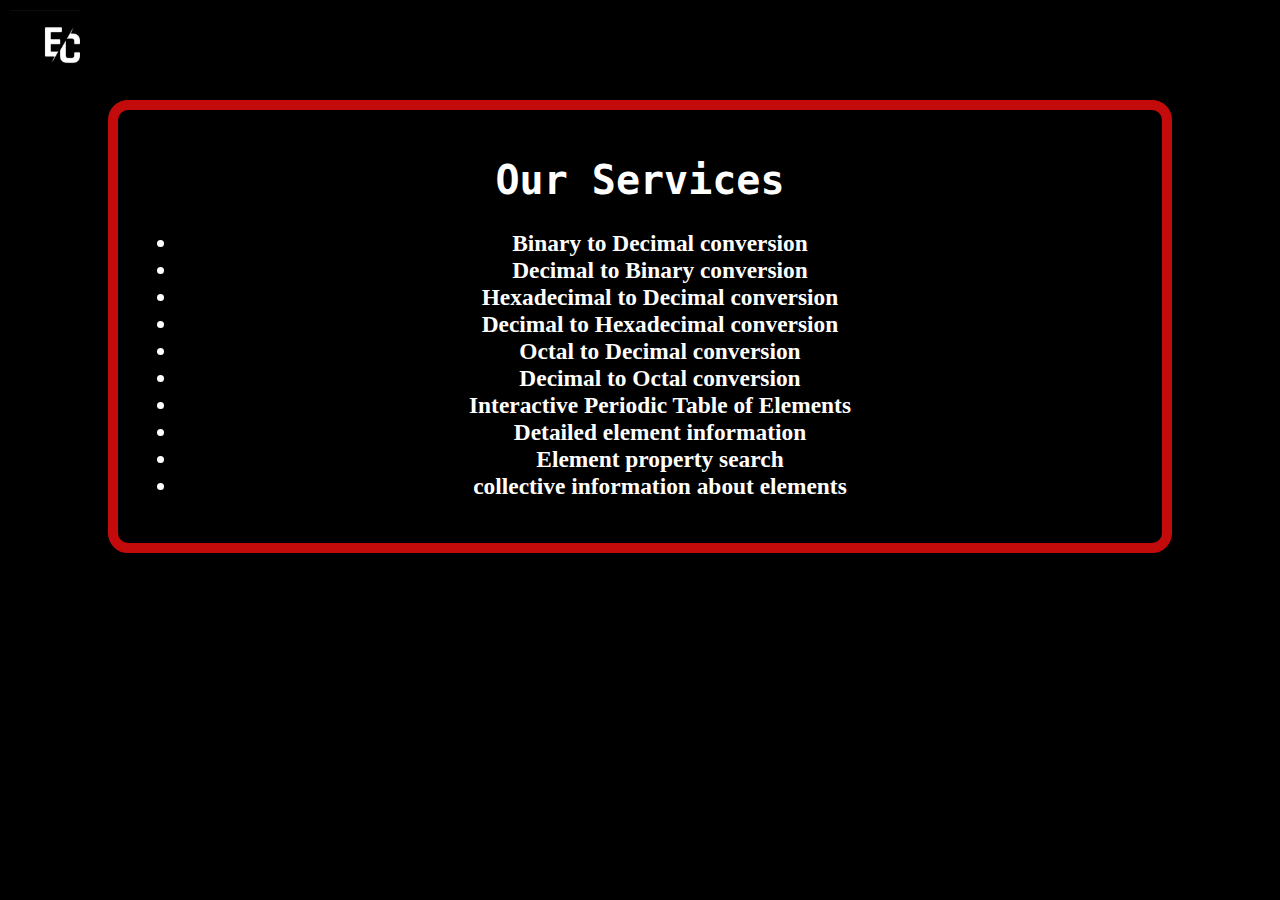
<file: service.html>
<!DOCTYPE html>
<html lang="en">
<head>
    <link rel="stylesheet" href="service.css">
    <meta charset="UTF-8">
    <meta name="viewport" content="width=device-width, initial-scale=1.0">
    <title>service</title>
</head>
<body>
    <div class="container">
        <pre><h1>Our Services</h1></pre>
        
        <h3>
            <ul>
                <li>Binary to Decimal conversion</li>
                <li>Decimal to Binary conversion</li>
                <li>Hexadecimal to Decimal conversion</li>
                <li>Decimal to Hexadecimal conversion</li>
                <li>Octal to Decimal conversion</li>
                <li>Decimal to Octal conversion</li>
                <li>Interactive Periodic Table of Elements</li>
                <li>Detailed element information</li>
                <li>Element property search</li>
                <li>collective information about elements</li>
            </ul>
        </h3>

        
    </div>
    <div class="logo-image"></div>
</body>
</html>
</file>
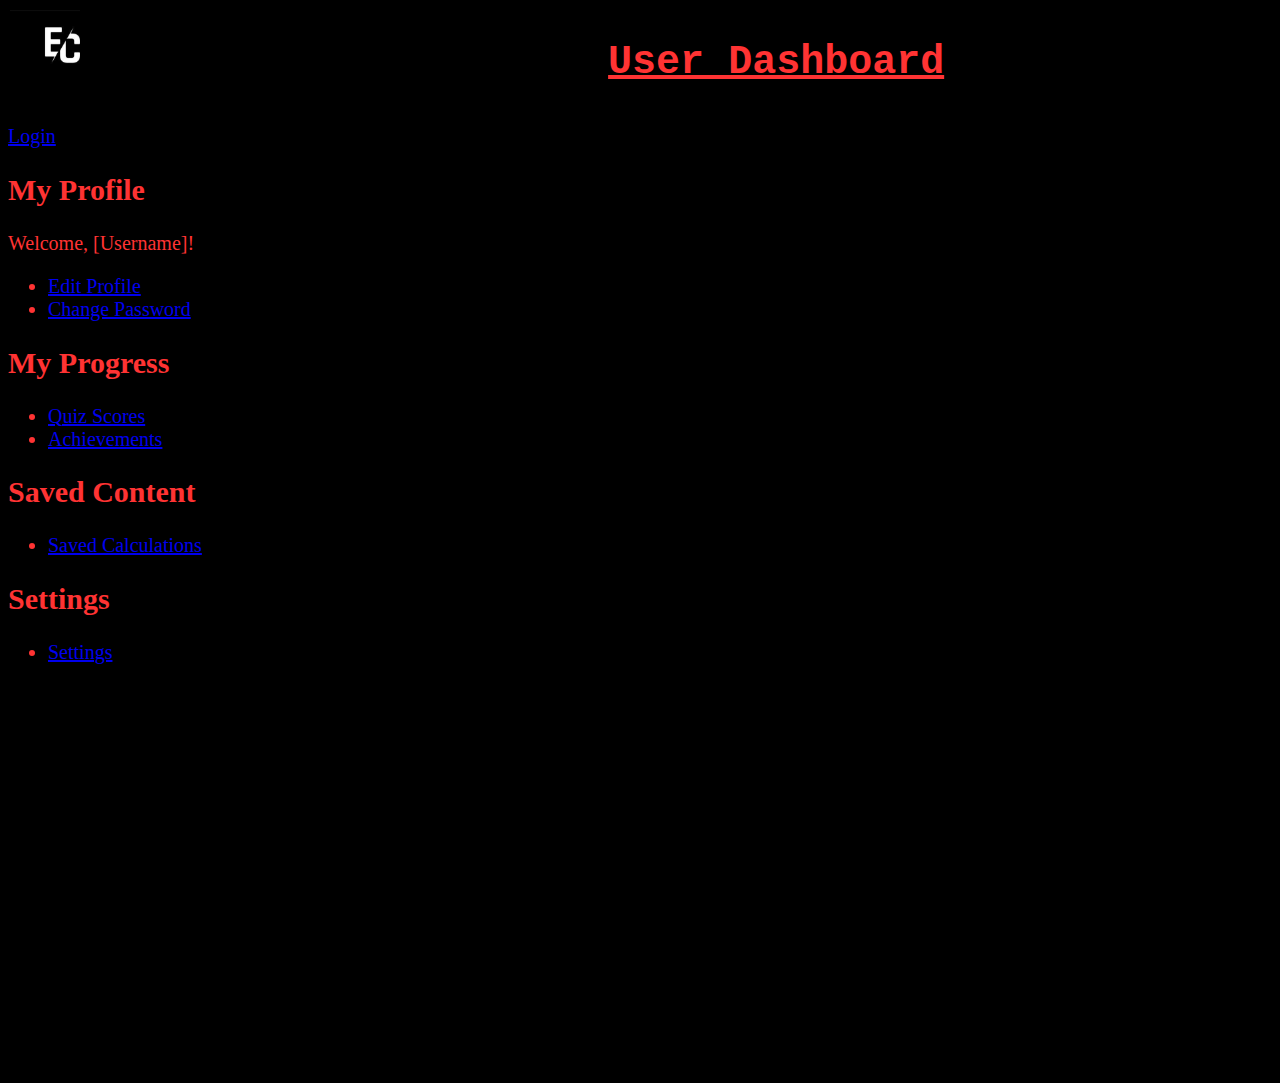
<file: user.html>
<!DOCTYPE html>
<html lang="en">
<head>
    <link rel="stylesheet" href="user.css">
    <meta charset="UTF-8">
    <meta name="viewport" content="width=device-width, initial-scale=1.0">
    <title>Elementalcode - User Dashboard</title>
</head>
<body>
    <div class="logo-image"></div>
    <div class="main">
        <div class="navbar">
            <!-- Copy your navbar from index.html here -->
        </div>
        
        <div class="user-content">
            <h1><pre>                         <u>User Dashboard</u></pre></h1>
            <div class="login">
            
                <a href="login.html" class="btn">Login</a>
            
            </div>
           
            
            <section class="profile">
                <h2>My Profile</h2>
                <p>Welcome, [Username]!</p>
                <ul>
                    <li><a href="#">Edit Profile</a></li>
                    <li><a href="#">Change Password</a></li>
                </ul>
            </section>
            
            <section class="progress">
                <h2>My Progress</h2>
                <ul>
                    
                    <li><a href="#">Quiz Scores</a></li>
                    <li><a href="#">Achievements</a></li>
                </ul>
            </section>
            
            <section class="saved-content">
                <h2>Saved Content</h2>
                <ul>
                    
                    <li><a href="#">Saved Calculations</a></li>
                </ul>
            </section>
            
            <section class="settings">
                <h2>Settings</h2>
                <ul>
                    
                    <li><a href="#">Settings</a></li>
                </ul>
            </section>
        </div>
    </div>
</body>
</html>
</file>
<file: about.css>
body {
    background-color: #000;
    color: #fff;
    font-family: 'Roboto', Arial, sans-serif;
    margin: 0;
    padding: 0;
    display: flex;
    justify-content: center;
    align-items: center;
    min-height: 100vh;
}

.container {
    max-width: 800px;
    padding: 2rem;
    background-color: rgba(20, 20, 20, 0.8);
    border-radius: 10px;
    box-shadow: 0 0 20px rgba(0, 255, 255, 0.3);
    transition: all 0.3s ease;
}

.container:hover {
    box-shadow: 0 0 30px rgba(0, 255, 255, 0.5);
}

h1 {
    color: #0ff;
    text-align: center;
    font-size: 2.5rem;
    margin-bottom: 1.5rem;
    text-shadow: 0 0 10px rgba(0, 255, 255, 0.5);
}

p {
    font-size: 1.1rem;
    line-height: 1.6;
    margin-bottom: 1.5rem;
}

.neon-border {
    border: 2px solid #0ff;
    border-radius: 5px;
    padding: 1.5rem;
    margin-bottom: 2rem;
    transition: all 0.3s ease;
}

.neon-border:hover {
    box-shadow: 0 0 20px rgba(0, 255, 255, 0.5);
}

.feature-list {
    list-style-type: none;
    padding: 0;
}

.feature-list li {
    margin-bottom: 1rem;
    padding-left: 1.5rem;
    position: relative;
}

.feature-list li::before {
    content: '•';
    color: #0ff;
    position: absolute;
    left: 0;
    top: 0;
}

.cta-button {
    display: inline-block;
    background-color: transparent;
    color: #0ff;
    border: 2px solid #0ff;
    padding: 0.75rem 1.5rem;
    font-size: 1.1rem;
    text-decoration: none;
    border-radius: 5px;
    transition: all 0.3s ease;
    margin-top: 1rem;
}

.cta-button:hover {
    background-color: #0ff;
    color: #000;
    box-shadow: 0 0 20px rgba(0, 255, 255, 0.5);
}

logo-image {
    display: block;
    margin: 0 auto 2rem;
    position: fixed;
    top: 10px;
    left: 10px;
    background-image: url(logo.jpg);
    width: 150px;
    height: 150px;
    border-radius: 50%;
    border: 3px solid #0ff;
    box-shadow: 0 0 20px rgba(0, 255, 255, 0.3);
    transition: all 0.3s ease;
}

.logo-image:hover {
    box-shadow: 0 0 30px rgba(0, 255, 255, 0.5);
    transform: scale(1.05);
}
</file>
<file: conversion.css>
body{
    background-image:linear-gradient(to top, rgba(0,0,0,0.5)50%,rgba(0,0,0,0.5)50%), url(556.jpg);
    background-size: cover;
    background-position: center;
    height: 100vh;
}
.container {
    background-color: rgba(0, 0, 0, 0.8); /* Darker semi-transparent black background for a stronger effect */
    border-radius: 10px; /* Rounded corners for the text area */
    padding: 20px; /* Padding around the text */
    color: white;
    font-family: Arial;
    font-size: 20px;
    text-align: center;
    padding-top: 20px;
}
.container h1{
    font-size: 40px;
    font-weight: bold;
    text-shadow: 2px 2px 4px rgba(0, 0, 0, 0.5);
    color: white;
    text-decoration:dotted;
}
.search-container {
    display: flex;
    justify-content: center;
    align-items: center;
    margin: 20px 0;
}

.srch {
    width: 300px;
    padding: 10px;
    border: 2px solid #ccc;
    border-radius: 5px;
    font-size: 16px;
    transition: border-color 0.3s;
}

.srch:focus {
    border-color: rgb(201, 21, 21);
    outline: none;
}

.btn {
    padding: 10px 20px;
    margin-left: 10px;
    background-color: rgb(201, 21, 21);
    color: white;
    border: none;
    border-radius: 5px;
    font-size: 16px;
    cursor: pointer;
    transition: background-color 0.3s;
}

.btn:hover {
    background-color: darkred;
}
.container{
    background-color: black; /* Set background color to black for results */
    color: white; /* Ensure text color is white for contrast */
    padding: 20px; /* Add some padding for better spacing */
    border-radius: 5px; /* Optional: round the corners */
}
.logo-image{
    position: fixed;
    top: 10px;
    left: 10px;
    width: 70px;
    height: 70px;
    background: url(logo.jpg);
    background-size: cover;
}
</file>
<file: periodic.css>
body{
    background-image:linear-gradient(to top, rgba(0,0,0,0.5)50%,rgba(0,0,0,0.5)50%), url(555.jpg);
    background-size: cover;
    background-position: center;
    height: 100vh;
}
}
.main div{
    background-color: rgba(0, 0, 0, 0.8); 
    width: 100%;
    height: 100vh;  
}

.container{
    background-color: rgba(0, 0, 0, 0.8); 
  color: white;
  font-size: 20px;
  font-family: Arial;
  text-align: center;
}   
.container h1{
    font-size: 40px;
    font-weight: bold;
    text-shadow: 2px 2px 4px rgba(0, 0, 0, 0.8);
    color: white;
    text-decoration:dotted;
}
.search-container {
    display: flex;
    justify-content: center;
    align-items: center;
    margin: 20px 0;
}

.srch {
    width: 300px;
    padding: 10px;
    border: 2px solid #ccc;
    border-radius: 5px;
    font-size: 16px;
    transition: border-color 0.3s;
}

.srch:focus {
    border-color: rgb(201, 21, 21);
    outline: none;
}

.btn {
    padding: 10px 20px;
    margin-left: 10px;
    background-color: rgb(201, 21, 21);
    color: white;
    border: none;
    border-radius: 5px;
    font-size: 16px;
    cursor: pointer;
    transition: background-color 0.3s;
}

.btn:hover {
    background-color: darkred;
}
.container{
    background-color: black; /* Set background color to black for results */
    color: white; /* Ensure text color is white for contrast */
    padding: 20px; /* Add some padding for better spacing */
    border-radius: 5px; /* Optional: round the corners */
}
.container1{
    display: flex;
    justify-content: center;
    align-items: center;
    margin: 20px 0;
}
.container1 img{
    width: 100%;
}
.logo-image{
    position: fixed;
    top: 10px;
    left: 10px;
    width: 70px;
    height: 70px;
    background: url(logo.jpg);
    background-size: cover;
}
</file>
<file: service.css>
body{
    background-color: black;
    background-size: cover;
    background-repeat: no-repeat;
    background-position: center;
    background-attachment: fixed;
}

.container{
    font-family: 'Times New Roman';
    color: white;
    font-size: 20px;
    text-align: center;
    margin-top: 100px;
    margin-left: 100px;
    margin-right: 100px;
    margin-bottom: 100px;
    border: 10px solid rgb(195, 11, 11);
    border-radius: 20px;
    padding: 20px;
    background-color: rgba(0, 0, 0, 0.5);
    box-shadow: 0 0 10px 0 rgba(0, 0, 0, 0.5);
}
.logo-image{
    position: fixed;
    top: 10px;
    left: 10px;
    width: 70px;
    height: 70px;
    background: url(logo.jpg);
    background-size: cover;
}
</file>
<file: user.css>
body{
    background-color: black;
    background-size: cover;
    background-position: center;
    background-size: cover;
    height: 115vh;
}
.user-content{
    color: aliceblue;
    position:center;
    font-size: 20px;
    color: #ff3333;
}
.logo-image{
    position: fixed;
    top: 10px;
    left: 10px;
    width: 70px;
    height: 70px;
    background: url(logo.jpg);
    background-size: cover;
}
</file>
